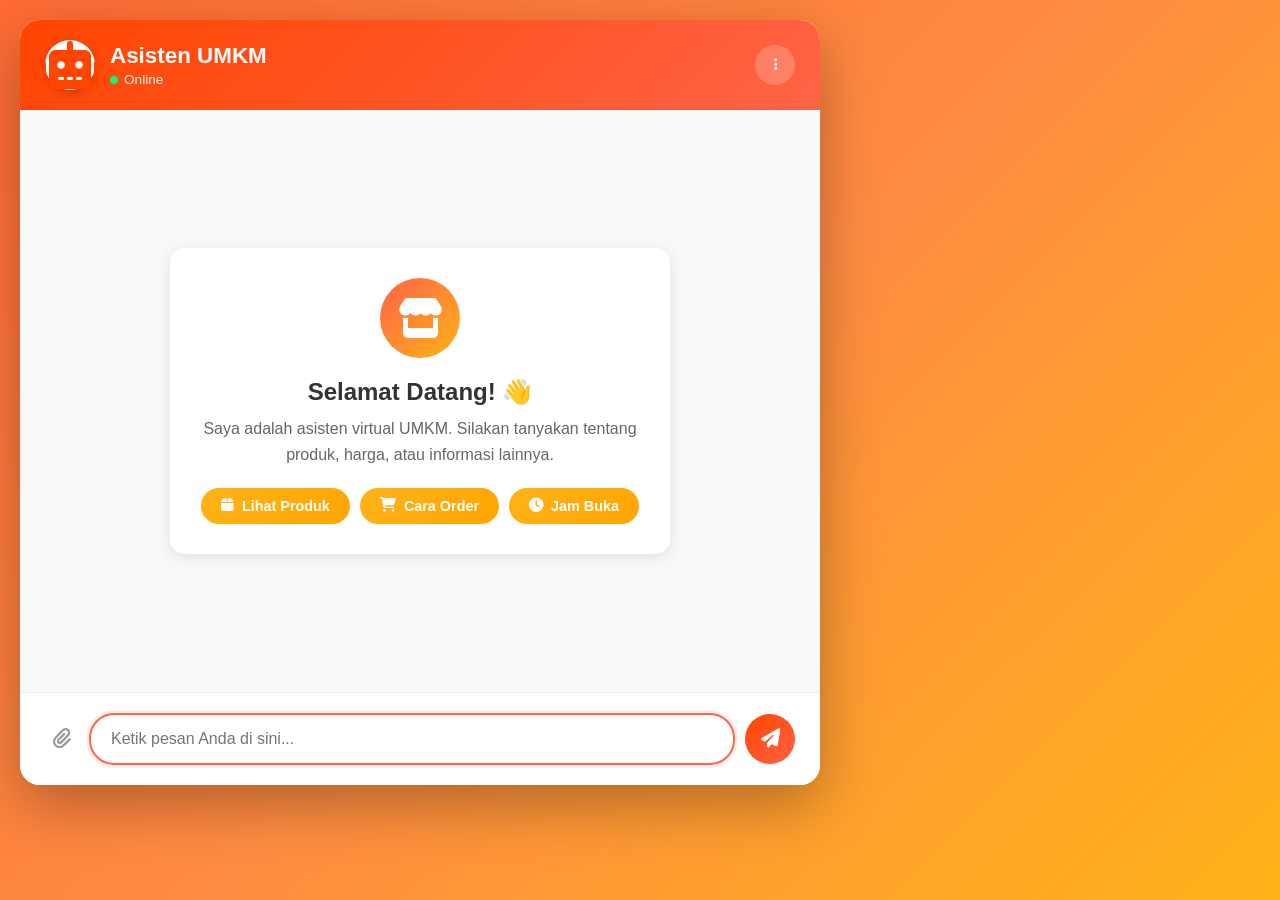
<file: web/index.html>
<!DOCTYPE html>
<html lang="id">

<head>
    <meta charset="UTF-8">
    <meta name="viewport" content="width=device-width, initial-scale=1.0">
    <title>Chatbot UMKM</title>
    <link rel="stylesheet" href="/web/static/style.css">
    <link rel="stylesheet" href="https://cdnjs.cloudflare.com/ajax/libs/font-awesome/6.4.0/css/all.min.css">
</head>

<body>
    <div class="chat-container">
        <!-- Header -->
        <div class="chat-header">
            <div class="header-content">
                <div class="bot-avatar">
                    <i class="fas fa-robot"></i>
                </div>
                <div class="header-info">
                    <h2>Asisten UMKM</h2>
                    <p class="status">
                        <span class="status-indicator"></span>
                        Online
                    </p>
                </div>
            </div>
            <button class="btn-menu" onclick="toggleMenu()">
                <i class="fas fa-ellipsis-v"></i>
            </button>
        </div>

        <!-- Chatbox -->
        <div id="chatbox" class="chatbox">
            <div class="welcome-message">
                <div class="welcome-icon">
                    <i class="fas fa-store"></i>
                </div>
                <h3>Selamat Datang! 👋</h3>
                <p>Saya adalah asisten virtual UMKM. Silakan tanyakan tentang produk, harga, atau informasi lainnya.</p>
                <div class="quick-questions">
                    <button class="quick-btn" onclick="kirimCepat('Produk apa saja yang tersedia?')">
                        <i class="fas fa-box"></i> Lihat Produk
                    </button>
                    <button class="quick-btn" onclick="kirimCepat('Bagaimana cara order?')">
                        <i class="fas fa-shopping-cart"></i> Cara Order
                    </button>
                    <button class="quick-btn" onclick="kirimCepat('Jam operasional?')">
                        <i class="fas fa-clock"></i> Jam Buka
                    </button>
                </div>
            </div>
        </div>

        <!-- Typing Indicator -->
        <div id="typing-indicator" class="typing-indicator" style="display: none;">
            <div class="msg-bot">
                <div class="typing-dots">
                    <span></span>
                    <span></span>
                    <span></span>
                </div>
            </div>
        </div>

        <!-- Input Area -->
        <div class="input-area">
            <button class="btn-attach" title="Lampiran">
                <i class="fas fa-paperclip"></i>
            </button>
            <input type="text" id="message" placeholder="Ketik pesan Anda di sini..." 
                   onkeypress="handleKeyPress(event)">
            <button class="btn-send" onclick="kirim()">
                <i class="fas fa-paper-plane"></i>
            </button>
        </div>
    </div>

    <!-- Menu Dropdown -->
    <div id="menu-dropdown" class="menu-dropdown">
        <button onclick="clearChat()">
            <i class="fas fa-trash"></i> Hapus Percakapan
        </button>
        <button onclick="downloadChat()">
            <i class="fas fa-download"></i> Unduh Chat
        </button>
    </div>

    <script>
        let messageCount = 0;

        function tampilkan(pesan, sender) {
            let box = document.getElementById("chatbox");
            
            // Hide welcome message on first interaction
            if (messageCount === 0) {
                const welcome = box.querySelector('.welcome-message');
                if (welcome) welcome.style.display = 'none';
            }
            
            let messageDiv = document.createElement("div");
            messageDiv.className = sender === "user" ? "msg-user" : "msg-bot";
            
            if (sender === "bot") {
                let avatar = document.createElement("div");
                avatar.className = "message-avatar";
                avatar.innerHTML = '<i class="fas fa-robot"></i>';
                messageDiv.appendChild(avatar);
            }
            
            let contentDiv = document.createElement("div");
            contentDiv.className = "message-content";
            contentDiv.textContent = pesan;
            messageDiv.appendChild(contentDiv);
            
            let timeDiv = document.createElement("div");
            timeDiv.className = "message-time";
            timeDiv.textContent = new Date().toLocaleTimeString('id-ID', { 
                hour: '2-digit', 
                minute: '2-digit' 
            });
            messageDiv.appendChild(timeDiv);
            
            box.appendChild(messageDiv);
            box.scrollTop = box.scrollHeight;
            
            messageCount++;
        }

        function showTyping() {
            document.getElementById("typing-indicator").style.display = "block";
            let box = document.getElementById("chatbox");
            box.scrollTop = box.scrollHeight;
        }

        function hideTyping() {
            document.getElementById("typing-indicator").style.display = "none";
        }

        function kirim() {
            let text = document.getElementById("message").value.trim();
            if (!text) return;

            tampilkan(text, "user");
            document.getElementById("message").value = "";
            
            showTyping();

            fetch("/chat", {
                method: "POST",
                headers: { "Content-Type": "application/json" },
                body: JSON.stringify({ message: text })
            })
                .then(res => res.json())
                .then(data => {
                    hideTyping();
                    tampilkan(data.reply, "bot");
                })
                .catch(err => {
                    hideTyping();
                    tampilkan("Maaf, terjadi kesalahan. Silakan coba lagi.", "bot");
                    console.error(err);
                });
        }

        function kirimCepat(text) {
            document.getElementById("message").value = text;
            kirim();
        }

        function handleKeyPress(event) {
            if (event.key === 'Enter') {
                kirim();
            }
        }

        function toggleMenu() {
            const menu = document.getElementById("menu-dropdown");
            menu.classList.toggle("show");
        }

        function clearChat() {
            const box = document.getElementById("chatbox");
            box.innerHTML = `
                <div class="welcome-message">
                    <div class="welcome-icon">
                        <i class="fas fa-store"></i>
                    </div>
                    <h3>Selamat Datang! 👋</h3>
                    <p>Saya adalah asisten virtual UMKM. Silakan tanyakan tentang produk, harga, atau informasi lainnya.</p>
                    <div class="quick-questions">
                        <button class="quick-btn" onclick="kirimCepat('Produk apa saja yang tersedia?')">
                            <i class="fas fa-box"></i> Lihat Produk
                        </button>
                        <button class="quick-btn" onclick="kirimCepat('Bagaimana cara order?')">
                            <i class="fas fa-shopping-cart"></i> Cara Order
                        </button>
                        <button class="quick-btn" onclick="kirimCepat('Jam operasional?')">
                            <i class="fas fa-clock"></i> Jam Buka
                        </button>
                    </div>
                </div>
            `;
            messageCount = 0;
            toggleMenu();
        }

        function downloadChat() {
            const messages = document.querySelectorAll('.msg-user, .msg-bot');
            let chatText = 'Percakapan Chatbot UMKM\n\n';
            
            messages.forEach(msg => {
                const sender = msg.classList.contains('msg-user') ? 'Anda' : 'Bot';
                const content = msg.querySelector('.message-content').textContent;
                const time = msg.querySelector('.message-time').textContent;
                chatText += `[${time}] ${sender}: ${content}\n`;
            });
            
            const blob = new Blob([chatText], { type: 'text/plain' });
            const url = URL.createObjectURL(blob);
            const a = document.createElement('a');
            a.href = url;
            a.download = `chat_${new Date().toISOString().slice(0,10)}.txt`;
            a.click();
            toggleMenu();
        }

        // Close menu when clicking outside
        document.addEventListener('click', function(event) {
            const menu = document.getElementById('menu-dropdown');
            const menuBtn = document.querySelector('.btn-menu');
            
            if (!menu.contains(event.target) && !menuBtn.contains(event.target)) {
                menu.classList.remove('show');
            }
        });

        // Focus input on load
        window.addEventListener('load', () => {
            document.getElementById('message').focus();
        });
    </script>
</body>

</html>
</file>
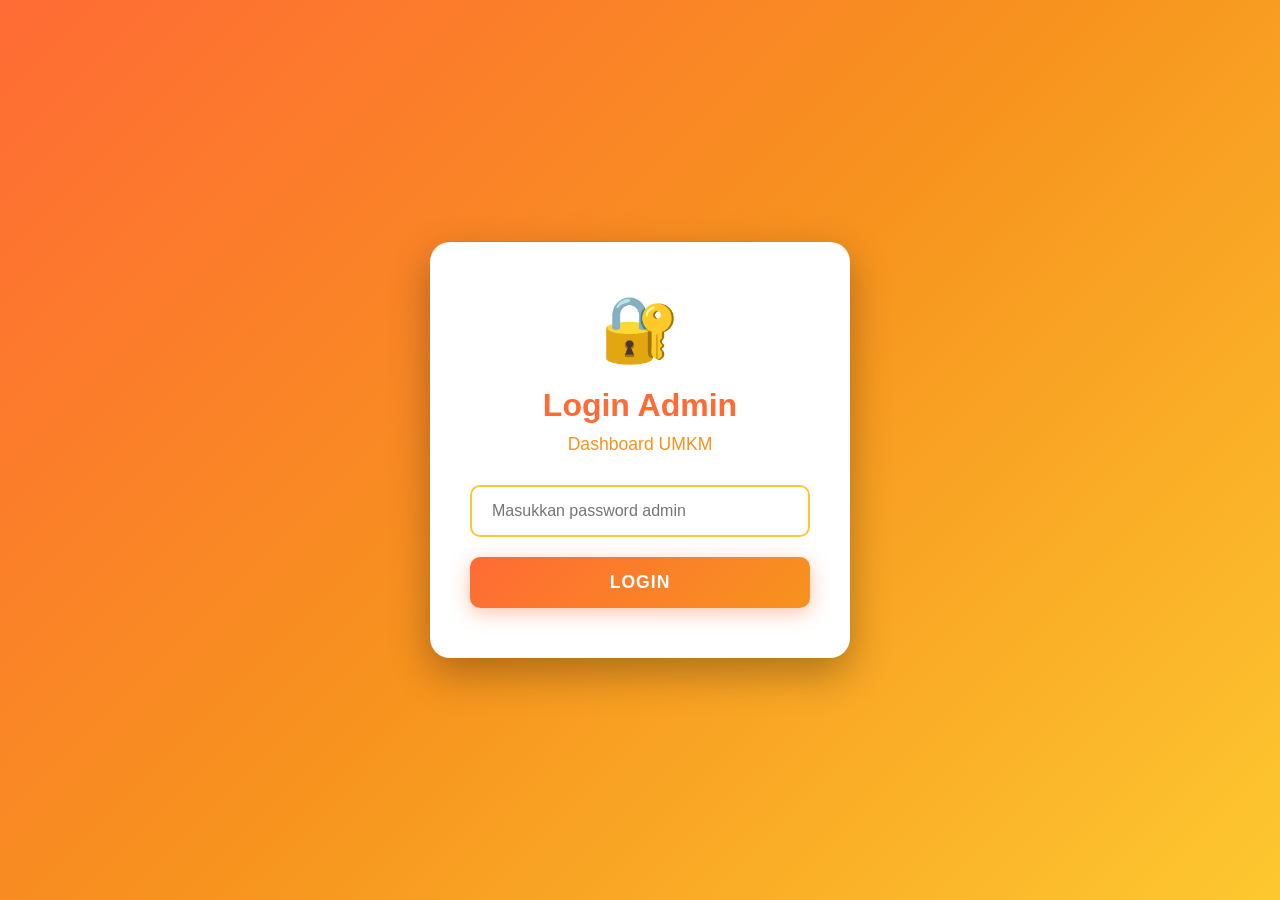
<file: web/login.html>
<!DOCTYPE html>
<html lang="id">
<head>
    <meta charset="UTF-8">
    <meta name="viewport" content="width=device-width, initial-scale=1.0">
    <title>Login Admin</title>
    <style>
        * {
            margin: 0;
            padding: 0;
            box-sizing: border-box;
        }

        body {
            font-family: 'Segoe UI', Tahoma, Geneva, Verdana, sans-serif;
            background: linear-gradient(135deg, #ff6b35 0%, #f7931e 50%, #fdc830 100%);
            min-height: 100vh;
            display: flex;
            justify-content: center;
            align-items: center;
            padding: 20px;
        }

        #card {
            background: #fff;
            border-radius: 20px;
            padding: 50px 40px;
            box-shadow: 0 15px 40px rgba(0, 0, 0, 0.3);
            width: 100%;
            max-width: 420px;
            text-align: center;
            animation: slideIn 0.6s ease-out;
        }

        @keyframes slideIn {
            from {
                opacity: 0;
                transform: translateY(-30px);
            }
            to {
                opacity: 1;
                transform: translateY(0);
            }
        }

        .icon {
            font-size: 4em;
            margin-bottom: 20px;
            animation: bounce 1s ease-in-out infinite alternate;
        }

        @keyframes bounce {
            from {
                transform: translateY(0);
            }
            to {
                transform: translateY(-10px);
            }
        }

        h2 {
            color: #ff6b35;
            font-size: 2em;
            margin-bottom: 10px;
            font-weight: 700;
        }

        .subtitle {
            color: #f7931e;
            font-size: 1.1em;
            margin-bottom: 30px;
            font-weight: 500;
        }

        input {
            width: 100%;
            padding: 15px 20px;
            margin-bottom: 20px;
            border: 2px solid #fdc830;
            border-radius: 10px;
            font-size: 1em;
            transition: all 0.3s ease;
            font-family: 'Segoe UI', Tahoma, Geneva, Verdana, sans-serif;
        }

        input:focus {
            outline: none;
            border-color: #ff6b35;
            box-shadow: 0 0 15px rgba(255, 107, 53, 0.3);
            transform: scale(1.02);
        }

        button {
            width: 100%;
            background: linear-gradient(135deg, #ff6b35, #f7931e);
            color: white;
            border: none;
            padding: 15px 30px;
            border-radius: 10px;
            font-size: 1.1em;
            font-weight: 600;
            cursor: pointer;
            transition: all 0.3s ease;
            text-transform: uppercase;
            letter-spacing: 1px;
            box-shadow: 0 5px 20px rgba(255, 107, 53, 0.4);
        }

        button:hover {
            background: linear-gradient(135deg, #f7931e, #ff6b35);
            transform: translateY(-3px);
            box-shadow: 0 8px 25px rgba(255, 107, 53, 0.5);
        }

        button:active {
            transform: translateY(-1px);
        }

        #error {
            display: none;
            background: linear-gradient(135deg, #dc143c, #ff4757);
            color: white;
            padding: 12px 20px;
            border-radius: 8px;
            margin-top: 20px;
            font-weight: 600;
            animation: shake 0.5s ease-in-out;
        }

        @keyframes shake {
            0%, 100% {
                transform: translateX(0);
            }
            25% {
                transform: translateX(-10px);
            }
            75% {
                transform: translateX(10px);
            }
        }

        /* Responsive Design */
        @media (max-width: 480px) {
            #card {
                padding: 40px 30px;
            }

            h2 {
                font-size: 1.6em;
            }

            .subtitle {
                font-size: 1em;
            }

            .icon {
                font-size: 3em;
            }

            input, button {
                padding: 12px 15px;
                font-size: 0.95em;
            }
        }

        @media (max-width: 360px) {
            #card {
                padding: 30px 20px;
            }

            h2 {
                font-size: 1.4em;
            }

            .icon {
                font-size: 2.5em;
            }
        }
    </style>
</head>
<body>

<div id="card">
    <div class="icon">🔐</div>
    <h2>Login Admin</h2>
    <p class="subtitle">Dashboard UMKM</p>

    <input type="password" id="pw" placeholder="Masukkan password admin">
    <button onclick="login()">Login</button>
    <div id="error">❌ Password salah!</div>
</div>

<script>
function login() {
    fetch("/login", {
        method: "POST",
        headers: {"Content-Type": "application/json"},
        body: JSON.stringify({ password: document.getElementById("pw").value })
    })
    .then(res => res.json())
    .then(data => {
        if (data.status === "ok") {
            window.location.href = "/admin";
        } else {
            document.getElementById("error").style.display = "block";
            setTimeout(() => {
                document.getElementById("error").style.display = "none";
            }, 3000);
        }
    });
}

// Enter key listener
document.getElementById("pw").addEventListener("keypress", function(event) {
    if (event.key === "Enter") {
        login();
    }
});
</script>

</body>
</html>
</file>
<file: web/static/style.css>
/* ========================================
   GLOBAL STYLES
   ======================================== */
* {
    margin: 0;
    padding: 0;
    box-sizing: border-box;
}

body {
    font-family: 'Segoe UI', Tahoma, Geneva, Verdana, sans-serif;
    background: linear-gradient(135deg, #FF6B35 0%, #FF8C42 50%, #FFB319 100%);
    min-height: 100vh;
    padding: 20px;
}

/* ========================================
   DASHBOARD ADMIN STYLES
   ======================================== */
.container {
    max-width: 1400px;
    margin: 0 auto;
}

/* Header Dashboard */
.header {
    background: linear-gradient(135deg, #FF4500, #FF6347);
    color: white;
    padding: 30px;
    border-radius: 15px;
    margin-bottom: 30px;
    box-shadow: 0 10px 30px rgba(255, 69, 0, 0.3);
    text-align: center;
}

.header-content {
    display: flex;
    align-items: center;
    justify-content: center;
    gap: 15px;
    margin-bottom: 10px;
}

.header-content i {
    font-size: 3rem;
}

.header h1 {
    font-size: 2.5rem;
    font-weight: 700;
}

.subtitle {
    font-size: 1.1rem;
    opacity: 0.95;
    margin-top: 5px;
}

/* Card */
.card {
    background: white;
    border-radius: 15px;
    padding: 30px;
    margin-bottom: 30px;
    box-shadow: 0 5px 20px rgba(0, 0, 0, 0.1);
    transition: transform 0.3s ease, box-shadow 0.3s ease;
}

.card:hover {
    transform: translateY(-5px);
    box-shadow: 0 10px 30px rgba(255, 107, 53, 0.2);
}

.card-header {
    display: flex;
    justify-content: space-between;
    align-items: center;
    margin-bottom: 25px;
    flex-wrap: wrap;
    gap: 15px;
}

.card-title {
    display: flex;
    align-items: center;
    gap: 12px;
}

.card-title i {
    font-size: 1.8rem;
    color: #FF6347;
}

.card-title h2 {
    font-size: 1.8rem;
    color: #333;
    font-weight: 600;
}

/* Buttons */
.btn {
    padding: 12px 24px;
    border: none;
    border-radius: 8px;
    font-size: 1rem;
    font-weight: 600;
    cursor: pointer;
    transition: all 0.3s ease;
    display: inline-flex;
    align-items: center;
    gap: 8px;
}

.btn:hover {
    transform: translateY(-2px);
    box-shadow: 0 5px 15px rgba(0, 0, 0, 0.2);
}

.btn-primary {
    background: linear-gradient(135deg, #FF6347, #FF4500);
    color: white;
}

.btn-primary:hover {
    background: linear-gradient(135deg, #FF4500, #DC143C);
}

.btn-refresh {
    background: linear-gradient(135deg, #FFB319, #FFA500);
    color: white;
}

.btn-refresh:hover {
    background: linear-gradient(135deg, #FFA500, #FF8C00);
}

.btn-delete {
    background: linear-gradient(135deg, #DC143C, #B22222);
    color: white;
    padding: 8px 16px;
    font-size: 0.9rem;
}

.btn-delete:hover {
    background: linear-gradient(135deg, #B22222, #8B0000);
}

/* Table */
.table-container {
    overflow-x: auto;
    margin-bottom: 30px;
}

table {
    width: 100%;
    border-collapse: collapse;
    background: white;
}

thead {
    background: linear-gradient(135deg, #FF6347, #FF8C42);
    color: white;
}

thead th {
    padding: 15px;
    text-align: left;
    font-weight: 600;
    font-size: 1rem;
}

tbody tr {
    border-bottom: 1px solid #eee;
    transition: background 0.3s ease;
}

tbody tr:hover {
    background: #FFF5EE;
}

tbody td {
    padding: 15px;
    color: #333;
}

.no-data, .error-data {
    text-align: center;
    padding: 30px !important;
    color: #999;
    font-style: italic;
}

.error-data {
    color: #DC143C;
}

/* Form Section */
.form-section {
    background: #FFF5EE;
    padding: 25px;
    border-radius: 10px;
    border: 2px solid #FFE4B5;
}

.form-section h3 {
    color: #FF4500;
    margin-bottom: 20px;
    font-size: 1.3rem;
    display: flex;
    align-items: center;
    gap: 10px;
}

.form-grid {
    display: grid;
    grid-template-columns: repeat(auto-fit, minmax(250px, 1fr));
    gap: 20px;
    margin-bottom: 20px;
}

.form-group {
    display: flex;
    flex-direction: column;
}

.form-group.full-width {
    grid-column: 1 / -1;
}

.form-group label {
    font-weight: 600;
    margin-bottom: 8px;
    color: #555;
    display: flex;
    align-items: center;
    gap: 8px;
}

.form-group label i {
    color: #FF6347;
}

input[type="text"],
input[type="number"],
textarea {
    padding: 12px;
    border: 2px solid #FFE4B5;
    border-radius: 8px;
    font-size: 1rem;
    font-family: inherit;
    transition: all 0.3s ease;
}

input[type="text"]:focus,
input[type="number"]:focus,
textarea:focus {
    outline: none;
    border-color: #FF6347;
    box-shadow: 0 0 0 3px rgba(255, 99, 71, 0.1);
}

textarea {
    min-height: 100px;
    resize: vertical;
}

/* ========================================
   CHATBOT STYLES
   ======================================== */

/* Chatbot Body Override */
body.chatbot-page {
    display: flex;
    justify-content: center;
    align-items: center;
    padding: 20px;
}

/* Chat Container */
.chat-container {
    width: 100%;
    max-width: 800px;
    height: 85vh;
    min-height: 600px;
    background: white;
    border-radius: 20px;
    box-shadow: 0 20px 60px rgba(0, 0, 0, 0.3);
    display: flex;
    flex-direction: column;
    overflow: hidden;
    animation: slideUp 0.5s ease;
}

@keyframes slideUp {
    from {
        opacity: 0;
        transform: translateY(30px);
    }
    to {
        opacity: 1;
        transform: translateY(0);
    }
}

/* Chat Header */
.chat-header {
    background: linear-gradient(135deg, #FF4500, #FF6347);
    color: white;
    padding: 20px 25px;
    display: flex;
    justify-content: space-between;
    align-items: center;
    box-shadow: 0 2px 10px rgba(0, 0, 0, 0.1);
}

.chat-header .header-content {
    display: flex;
    align-items: center;
    gap: 15px;
    margin-bottom: 0;
}

.bot-avatar {
    width: 50px;
    height: 50px;
    background: white;
    color: #FF4500;
    border-radius: 50%;
    display: flex;
    align-items: center;
    justify-content: center;
    font-size: 1.5rem;
    box-shadow: 0 3px 10px rgba(0, 0, 0, 0.2);
}

.header-info h2 {
    font-size: 1.4rem;
    font-weight: 600;
    margin-bottom: 3px;
}

.status {
    font-size: 0.85rem;
    display: flex;
    align-items: center;
    gap: 6px;
    opacity: 0.95;
}

.status-indicator {
    width: 8px;
    height: 8px;
    background: #00FF7F;
    border-radius: 50%;
    animation: pulse 2s infinite;
}

@keyframes pulse {
    0%, 100% {
        opacity: 1;
    }
    50% {
        opacity: 0.5;
    }
}

.btn-menu {
    background: rgba(255, 255, 255, 0.2);
    border: none;
    color: white;
    width: 40px;
    height: 40px;
    border-radius: 50%;
    cursor: pointer;
    display: flex;
    align-items: center;
    justify-content: center;
    transition: all 0.3s ease;
}

.btn-menu:hover {
    background: rgba(255, 255, 255, 0.3);
    transform: scale(1.1);
}

/* Menu Dropdown */
.menu-dropdown {
    position: absolute;
    top: 80px;
    right: 30px;
    background: white;
    border-radius: 10px;
    box-shadow: 0 5px 20px rgba(0, 0, 0, 0.2);
    overflow: hidden;
    opacity: 0;
    visibility: hidden;
    transform: translateY(-10px);
    transition: all 0.3s ease;
    z-index: 1000;
}

.menu-dropdown.show {
    opacity: 1;
    visibility: visible;
    transform: translateY(0);
}

.menu-dropdown button {
    display: block;
    width: 100%;
    padding: 12px 20px;
    border: none;
    background: white;
    color: #333;
    text-align: left;
    cursor: pointer;
    transition: background 0.3s ease;
    font-size: 0.95rem;
}

.menu-dropdown button:hover {
    background: #FFF5EE;
    color: #FF4500;
}

.menu-dropdown button i {
    margin-right: 10px;
    width: 20px;
}

/* Chatbox */
.chatbox {
    flex: 1;
    padding: 20px;
    overflow-y: auto;
    background: #F8F9FA;
    display: flex;
    flex-direction: column;
    gap: 15px;
}

.chatbox::-webkit-scrollbar {
    width: 8px;
}

.chatbox::-webkit-scrollbar-track {
    background: #f1f1f1;
}

.chatbox::-webkit-scrollbar-thumb {
    background: linear-gradient(135deg, #FF6347, #FFB319);
    border-radius: 10px;
}

/* Welcome Message */
.welcome-message {
    background: white;
    border-radius: 15px;
    padding: 30px;
    text-align: center;
    box-shadow: 0 3px 15px rgba(0, 0, 0, 0.1);
    margin: auto;
    max-width: 500px;
}

.welcome-icon {
    width: 80px;
    height: 80px;
    background: linear-gradient(135deg, #FF6347, #FFB319);
    color: white;
    border-radius: 50%;
    display: flex;
    align-items: center;
    justify-content: center;
    font-size: 2.5rem;
    margin: 0 auto 20px;
}

.welcome-message h3 {
    color: #333;
    font-size: 1.5rem;
    margin-bottom: 10px;
}

.welcome-message p {
    color: #666;
    margin-bottom: 20px;
    line-height: 1.6;
}

.quick-questions {
    display: flex;
    flex-wrap: wrap;
    gap: 10px;
    justify-content: center;
    margin-top: 20px;
}

.quick-btn {
    background: linear-gradient(135deg, #FFB319, #FFA500);
    color: white;
    border: none;
    padding: 10px 20px;
    border-radius: 25px;
    cursor: pointer;
    font-size: 0.9rem;
    font-weight: 600;
    display: flex;
    align-items: center;
    gap: 8px;
    transition: all 0.3s ease;
}

.quick-btn:hover {
    background: linear-gradient(135deg, #FFA500, #FF8C00);
    transform: translateY(-2px);
    box-shadow: 0 5px 15px rgba(255, 140, 0, 0.3);
}

/* Messages */
.msg-user, .msg-bot {
    display: flex;
    gap: 10px;
    max-width: 80%;
    animation: messageSlide 0.3s ease;
}

@keyframes messageSlide {
    from {
        opacity: 0;
        transform: translateY(10px);
    }
    to {
        opacity: 1;
        transform: translateY(0);
    }
}

.msg-user {
    align-self: flex-end;
    flex-direction: row-reverse;
}

.msg-bot {
    align-self: flex-start;
    white-space: pre-line;
}

.message-avatar {
    width: 35px;
    height: 35px;
    background: linear-gradient(135deg, #FF6347, #FFB319);
    color: white;
    border-radius: 50%;
    display: flex;
    align-items: center;
    justify-content: center;
    font-size: 1rem;
    flex-shrink: 0;
}

.message-content {
    background: white;
    padding: 12px 18px;
    border-radius: 15px;
    box-shadow: 0 2px 5px rgba(0, 0, 0, 0.1);
    word-wrap: break-word;
    line-height: 1.5;
}

.msg-user .message-content {
    background: linear-gradient(135deg, #FF6347, #FF8C42);
    color: white;
    border-bottom-right-radius: 5px;
}

.msg-bot .message-content {
    border-bottom-left-radius: 5px;
    white-space: pre-line;
}

.message-time {
    font-size: 0.7rem;
    color: #999;
    margin-top: 5px;
    padding: 0 10px;
}

/* Typing Indicator */
.typing-indicator {
    padding: 0 20px;
}

.typing-dots {
    background: white;
    padding: 15px 20px;
    border-radius: 15px;
    border-bottom-left-radius: 5px;
    display: inline-flex;
    gap: 5px;
}

.typing-dots span {
    width: 8px;
    height: 8px;
    background: #FF6347;
    border-radius: 50%;
    animation: typing 1.4s infinite;
}

.typing-dots span:nth-child(2) {
    animation-delay: 0.2s;
}

.typing-dots span:nth-child(3) {
    animation-delay: 0.4s;
}

@keyframes typing {
    0%, 60%, 100% {
        transform: translateY(0);
        opacity: 0.7;
    }
    30% {
        transform: translateY(-10px);
        opacity: 1;
    }
}

/* Input Area */
.input-area {
    padding: 20px 25px;
    background: white;
    border-top: 1px solid #eee;
    display: flex;
    gap: 10px;
    align-items: center;
}

.btn-attach {
    background: transparent;
    border: none;
    color: #999;
    font-size: 1.3rem;
    cursor: pointer;
    transition: all 0.3s ease;
    padding: 8px;
}

.btn-attach:hover {
    color: #FF6347;
    transform: scale(1.1);
}

#message {
    flex: 1;
    padding: 15px 20px;
    border: 2px solid #eee;
    border-radius: 25px;
    font-size: 1rem;
    font-family: inherit;
    transition: all 0.3s ease;
}

#message:focus {
    outline: none;
    border-color: #FF6347;
    box-shadow: 0 0 0 3px rgba(255, 99, 71, 0.1);
}

.btn-send {
    width: 50px;
    height: 50px;
    background: linear-gradient(135deg, #FF4500, #FF6347);
    color: white;
    border: none;
    border-radius: 50%;
    font-size: 1.2rem;
    cursor: pointer;
    transition: all 0.3s ease;
    display: flex;
    align-items: center;
    justify-content: center;
}

.btn-send:hover {
    background: linear-gradient(135deg, #FF6347, #FF4500);
    transform: scale(1.1);
    box-shadow: 0 5px 15px rgba(255, 69, 0, 0.3);
}

.btn-send:active {
    transform: scale(0.95);
}

/* ========================================
   RESPONSIVE DESIGN
   ======================================== */

/* Dashboard Responsive */
@media (max-width: 768px) {
    body {
        padding: 10px;
    }

    .header h1 {
        font-size: 1.8rem;
    }

    .header-content i {
        font-size: 2rem;
    }

    .subtitle {
        font-size: 0.95rem;
    }

    .card {
        padding: 20px;
    }

    .card-title h2 {
        font-size: 1.4rem;
    }

    .card-header {
        flex-direction: column;
        align-items: stretch;
    }

    .btn {
        width: 100%;
        justify-content: center;
    }

    /* Responsive Table */
    table {
        border: 0;
    }

    table thead {
        display: none;
    }

    table tbody tr {
        display: block;
        margin-bottom: 15px;
        border: 2px solid #FFE4B5;
        border-radius: 8px;
        padding: 10px;
    }

    table tbody td {
        display: block;
        text-align: right;
        padding: 10px;
        border-bottom: 1px solid #eee;
    }

    table tbody td:last-child {
        border-bottom: 0;
    }

    table tbody td::before {
        content: attr(data-label);
        float: left;
        font-weight: 600;
        color: #FF4500;
    }

    .form-grid {
        grid-template-columns: 1fr;
    }
}

/* Chatbot Responsive */
@media (max-width: 768px) {
    body.chatbot-page {
        padding: 0;
    }

    .chat-container {
        height: 100vh;
        max-height: 100vh;
        border-radius: 0;
    }

    .chat-header {
        padding: 15px 20px;
        border-radius: 0;
    }

    .bot-avatar {
        width: 45px;
        height: 45px;
        font-size: 1.3rem;
    }

    .header-info h2 {
        font-size: 1.2rem;
    }

    .menu-dropdown {
        right: 20px;
    }

    .chatbox {
        padding: 15px;
    }

    .welcome-message {
        padding: 20px;
    }

    .welcome-icon {
        width: 60px;
        height: 60px;
        font-size: 2rem;
    }

    .quick-btn {
        font-size: 0.85rem;
        padding: 8px 16px;
    }

    .msg-user, .msg-bot {
        max-width: 85%;
    }

    .input-area {
        padding: 15px;
    }

    #message {
        padding: 12px 18px;
        font-size: 0.95rem;
    }

    .btn-send {
        width: 45px;
        height: 45px;
        font-size: 1.1rem;
    }
}

@media (max-width: 480px) {
    .header h1 {
        font-size: 1.5rem;
    }

    .header-content {
        flex-direction: column;
        gap: 10px;
    }

    .card-title {
        flex-direction: column;
        text-align: center;
    }

    .form-section {
        padding: 15px;
    }

    /* Chatbot specific */
    .msg-user, .msg-bot {
        max-width: 90%;
    }

    .message-avatar {
        width: 30px;
        height: 30px;
        font-size: 0.9rem;
    }

    .welcome-message h3 {
        font-size: 1.3rem;
    }

    .quick-questions {
        flex-direction: column;
    }

    .quick-btn {
        width: 100%;
        justify-content: center;
    }
}

/* ========================================
   ANIMATIONS
   ======================================== */
@keyframes fadeIn {
    from {
        opacity: 0;
        transform: translateY(20px);
    }
    to {
        opacity: 1;
        transform: translateY(0);
    }
}

.card {
    animation: fadeIn 0.5s ease;
}

/* ========================================
   SCROLLBAR STYLING
   ======================================== */
::-webkit-scrollbar {
    width: 10px;
    height: 10px;
}

::-webkit-scrollbar-track {
    background: #f1f1f1;
    border-radius: 10px;
}

::-webkit-scrollbar-thumb {
    background: linear-gradient(135deg, #FF6347, #FFB319);
    border-radius: 10px;
}

::-webkit-scrollbar-thumb:hover {
    background: linear-gradient(135deg, #FF4500, #FFA500);
}

/* ========================================
   DARK MODE SUPPORT (OPTIONAL)
   ======================================== */
@media (prefers-color-scheme: dark) {
    .chatbox {
        background: #1a1a1a;
    }

    .msg-bot .message-content {
        background: #2d2d2d;
        color: #ffffff;
    }

    .welcome-message {
        background: #2d2d2d;
        color: white;
    }

    .welcome-message h3 {
        color: white;
    }

    .welcome-message p {
        color: #ccc;
    }
}
</file>
